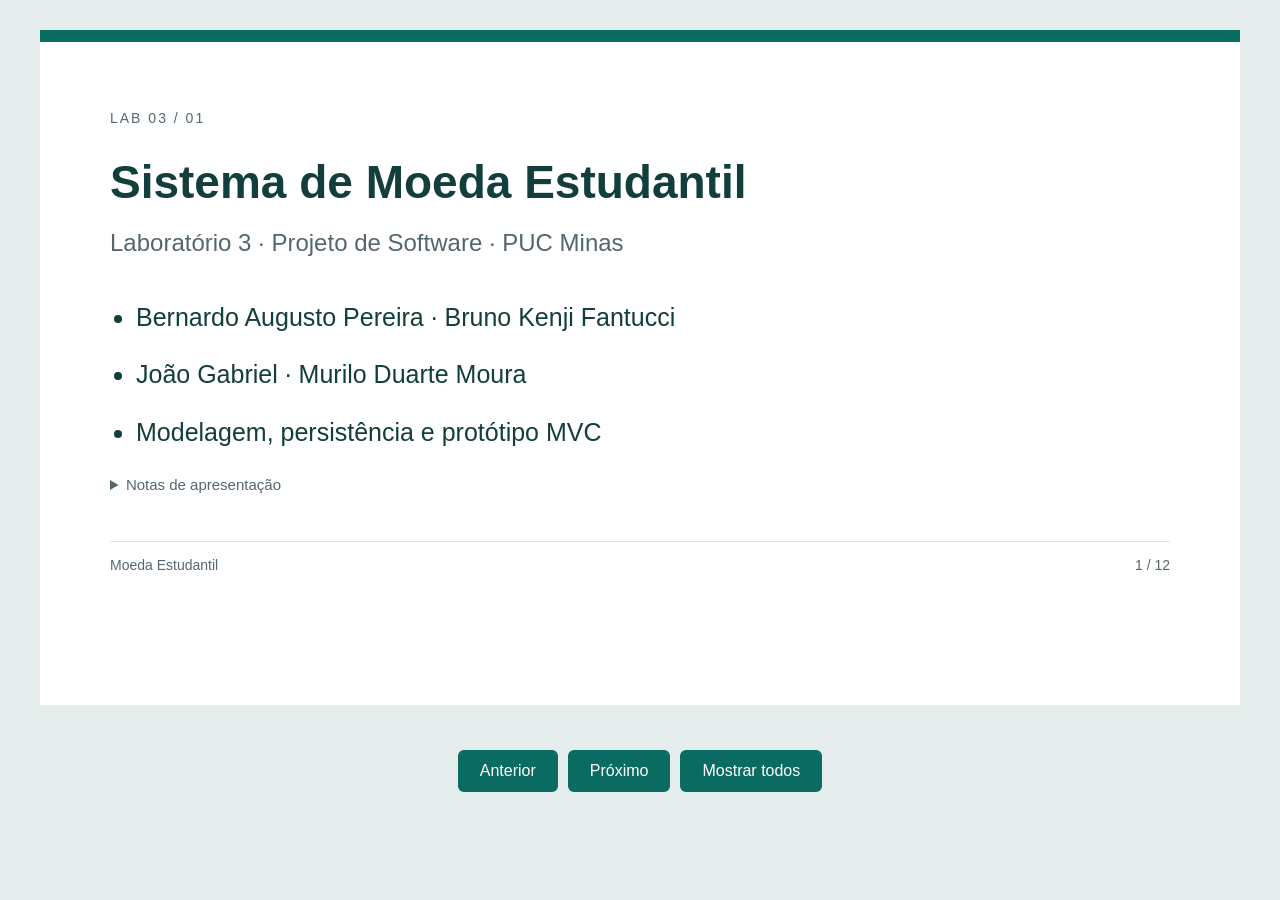
<file: Entrega Sprint 3/apresentacao.html>
<!doctype html><html lang="pt-BR"><head><meta charset="utf-8"><meta name="viewport" content="width=device-width,initial-scale=1"><title>Apresentação — Moeda Estudantil</title><style>
*{box-sizing:border-box}body{margin:0;background:#e4ecec;font-family:Arial,sans-serif;color:#123e3c}.slide{display:none;max-width:1200px;min-height:675px;margin:30px auto;background:#fff;padding:54px 70px;position:relative;border-top:12px solid #096b62}.slide.active,body.all .slide{display:block}.numero{font-size:14px;letter-spacing:2px;color:#53676f}h1{font-size:46px;line-height:1.15;max-width:1000px;margin:30px 0 14px}h2{font-size:24px;color:#53676f;font-weight:400;margin-bottom:42px}ul{padding-left:26px;font-size:25px;line-height:1.5}li{margin:20px 0}footer{margin-top:48px;border-top:1px solid #d9e4e7;padding-top:15px;color:#53676f;font-size:14px}footer span{float:right}details{font-size:15px;color:#53676f}nav{text-align:center;padding:10px 10px 24px}button{font:inherit;padding:12px 22px;background:#096b62;color:white;border:0;border-radius:6px;margin:5px;cursor:pointer}button:focus-visible{outline:3px solid #df9e28}@media(max-width:700px){.slide{margin:10px;min-height:75vh;padding:24px}h1{font-size:32px}h2{font-size:20px}ul{font-size:20px}}@media print{body{background:white}.slide{display:block;margin:0;border:0;min-height:0;height:180mm;break-after:page;padding:12mm}nav,details{display:none}@page{size:A4 landscape;margin:10mm}}
</style></head><body><section class="slide" id="s1"><p class="numero">LAB 03 / 01</p><h1>Sistema de Moeda Estudantil</h1><h2>Laboratório 3 · Projeto de Software · PUC Minas</h2><ul><li>Bernardo Augusto Pereira · Bruno Kenji Fantucci</li><li>João Gabriel · Murilo Duarte Moura</li><li>Modelagem, persistência e protótipo MVC</li></ul><details><summary>Notas de apresentação</summary><p>Apresente o grupo e a proposta. 1 minuto.</p></details><footer>Moeda Estudantil <span>1 / 12</span></footer></section><section class="slide" id="s2"><p class="numero">LAB 03 / 02</p><h1>Reconhecimento que vira vantagem</h1><h2>O ciclo principal</h2><ul><li>Professor envia moedas com uma justificativa.</li><li>Aluno acompanha saldo e troca moedas por vantagens.</li><li>Empresa recebe o código do cupom para conferência.</li></ul><details><summary>Notas de apresentação</summary><p>Explique o ciclo em 1 minuto.</p></details><footer>Moeda Estudantil <span>2 / 12</span></footer></section><section class="slide" id="s3"><p class="numero">LAB 03 / 03</p><h1>Entregas das três sprints</h1><h2>Do modelo à execução</h2><ul><li>Sprint 1: casos de uso, histórias, classes e componentes.</li><li>Sprint 2: ER, DAO e CRUDs iniciais com persistência.</li><li>Sprint 3: CRUDs finais, fluxos de moedas e apresentação.</li></ul><details><summary>Notas de apresentação</summary><p>Mostre as três pastas. 1 minuto.</p></details><footer>Moeda Estudantil <span>3 / 12</span></footer></section><section class="slide" id="s4"><p class="numero">LAB 03 / 04</p><h1>Casos de uso revisados</h1><h2>Operações privadas exigem autenticação</h2><ul><li>CRUDs de aluno e empresa foram explicitados.</li><li>Crédito semestral entra como operação institucional.</li><li>Cupom gera notificações para aluno e empresa.</li></ul><details><summary>Notas de apresentação</summary><p>Abra 01_casos_de_uso.svg para os detalhes. 1 minuto.</p></details><footer>Moeda Estudantil <span>4 / 12</span></footer></section><section class="slide" id="s5"><p class="numero">LAB 03 / 05</p><h1>Modelo e código</h1><h2>Correspondência explícita</h2><ul><li>ContaAcesso e subtipos → tabela contas e campo perfil.</li><li>Transferência, crédito e resgate → tabelas de histórico.</li><li>Notificação → caixa de saída persistida na transação.</li></ul><details><summary>Notas de apresentação</summary><p>Abra 02_classes.svg. Explique que classes são conceituais e Python usa registros/DAO. 1 minuto.</p></details><footer>Moeda Estudantil <span>5 / 12</span></footer></section><section class="slide" id="s6"><p class="numero">LAB 03 / 06</p><h1>Arquitetura MVC</h1><h2>Responsabilidades separadas</h2><ul><li>View: templates Jinja e CSS.</li><li>Controller: rotas, sessão e autorização.</li><li>Model: serviços, DAO e banco SQLite.</li></ul><details><summary>Notas de apresentação</summary><p>Abra 03_componentes.svg e localize os arquivos. 1,5 minuto.</p></details><footer>Moeda Estudantil <span>6 / 12</span></footer></section><section class="slide" id="s7"><p class="numero">LAB 03 / 07</p><h1>Persistência com DAO</h1><h2>SQLite e SQL parametrizado</h2><ul><li>Chaves estrangeiras mantêm as referências.</li><li>E-mail, documento e código têm unicidade.</li><li>Exclusão lógica preserva transações e cupons.</li></ul><details><summary>Notas de apresentação</summary><p>Abra 04_modelo_er.svg e schema.sql. 1,5 minuto.</p></details><footer>Moeda Estudantil <span>7 / 12</span></footer></section><section class="slide" id="s8"><p class="numero">LAB 03 / 08</p><h1>Tutorial: requisição ao banco</h1><h2>Um cadastro completo</h2><ul><li>GET renderiza o formulário Jinja.</li><li>POST valida CSRF, dados e regras de negócio.</li><li>Serviço grava; controlador redireciona para a consulta.</li></ul><details><summary>Notas de apresentação</summary><p>Mostre cadastro em controllers.py, salvar_conta e perfil.html. 2 minutos.</p></details><footer>Moeda Estudantil <span>8 / 12</span></footer></section><section class="slide" id="s9"><p class="numero">LAB 03 / 09</p><h1>Tutorial: transações de moedas</h1><h2>Consistência em caso de falha</h2><ul><li>BEGIN IMMEDIATE protege a verificação do saldo.</li><li>Saldo, histórico e notificações confirmam juntos.</li><li>SMTP processa pendências depois do commit.</li></ul><details><summary>Notas de apresentação</summary><p>Mostre transferir e resgatar em services.py. 2 minutos.</p></details><footer>Moeda Estudantil <span>9 / 12</span></footer></section><section class="slide" id="s10"><p class="numero">LAB 03 / 10</p><h1>Demonstração dos CRUDs</h1><h2>Aluno e empresa</h2><ul><li>Criar uma conta fictícia e entrar.</li><li>Consultar e alterar o próprio cadastro.</li><li>Excluir uma conta descartável confirmando a senha.</li></ul><details><summary>Notas de apresentação</summary><p>Demonstre os dois perfis. 2 minutos.</p></details><footer>Moeda Estudantil <span>10 / 12</span></footer></section><section class="slide" id="s11"><p class="numero">LAB 03 / 11</p><h1>Demonstração do ciclo completo</h1><h2>Professor → aluno → empresa</h2><ul><li>Professor envia 100 moedas com motivo.</li><li>Aluno resgata vantagem de 50 e recebe o cupom.</li><li>Empresa confere o mesmo código nas notificações.</li></ul><details><summary>Notas de apresentação</summary><p>Use banco novo e vantagem de teste. Mostre extratos. 3 minutos.</p></details><footer>Moeda Estudantil <span>11 / 12</span></footer></section><section class="slide" id="s12"><p class="numero">LAB 03 / 12</p><h1>Testes e próximos passos</h1><h2>Evidências e limites</h2><ul><li>Testes cobrem CRUD, saldo, autorização e rollback.</li><li>Repetir o crédito do semestre não duplica moedas.</li><li>SMTP externo exige configuração; apresentação e publicação são etapas do grupo.</li></ul><details><summary>Notas de apresentação</summary><p>Execute testes. Mencione ausência de validação de uso único do cupom. 2 minutos.</p></details><footer>Moeda Estudantil <span>12 / 12</span></footer></section><nav><button id="prev">Anterior</button><button id="next">Próximo</button><button id="all">Mostrar todos</button></nav><script>let current=0;const slides=[...document.querySelectorAll('.slide')];function show(n){current=Math.max(0,Math.min(slides.length-1,n));slides.forEach((s,i)=>s.classList.toggle('active',i===current));document.getElementById('prev').disabled=current===0;document.getElementById('next').disabled=current===slides.length-1;}document.getElementById('prev').onclick=()=>show(current-1);document.getElementById('next').onclick=()=>show(current+1);document.getElementById('all').onclick=()=>document.body.classList.toggle('all');document.addEventListener('keydown',e=>{if(e.key==='ArrowRight')show(current+1);if(e.key==='ArrowLeft')show(current-1)});show(0);</script></body></html>
</file>
